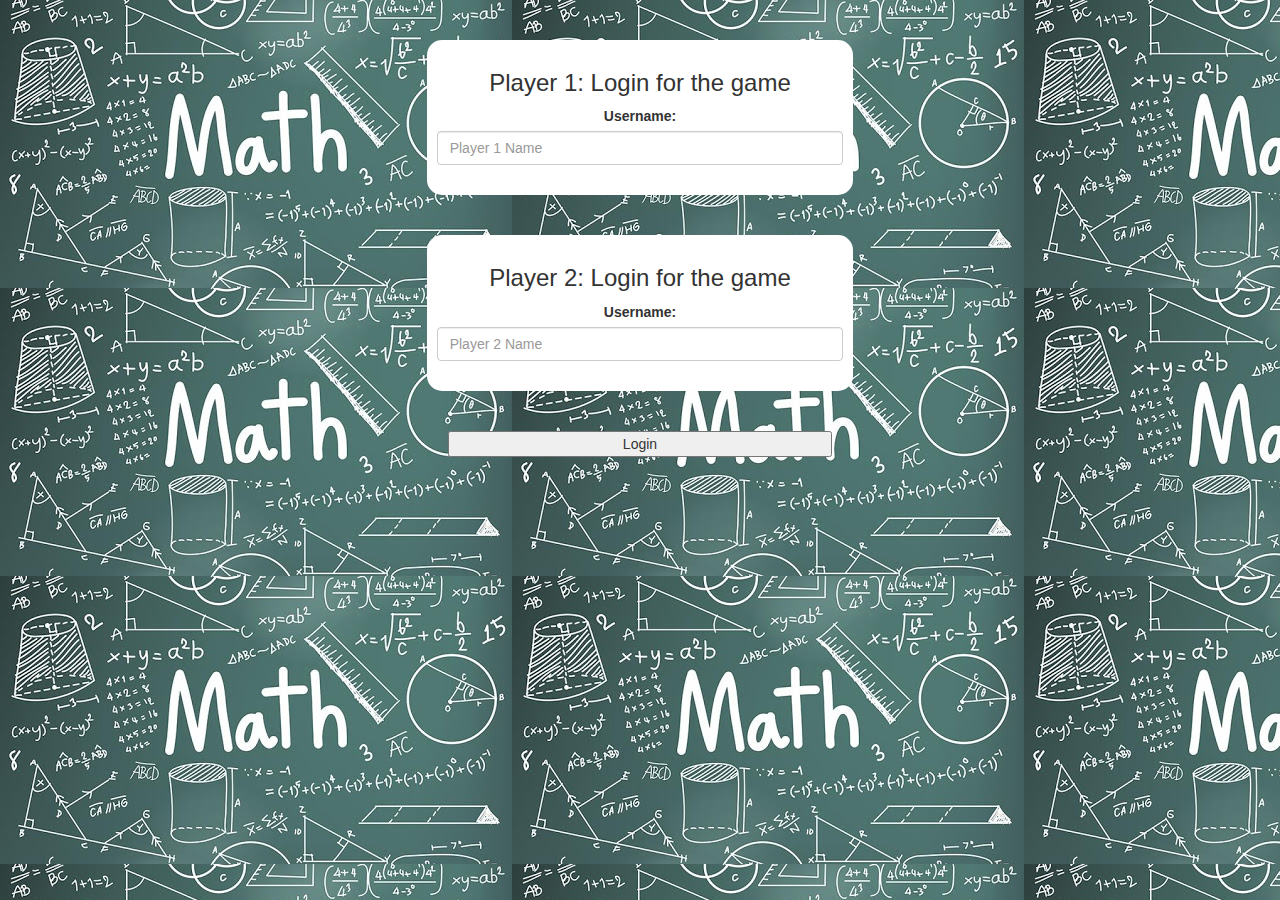
<file: index.html>
<!DOCTYPE html>
<html>
<head>
	<title>Math quiz</title>

<meta name="viewport" content="width=device-width, initial-scale=1">
<link rel="stylesheet" href="https://maxcdn.bootstrapcdn.com/bootstrap/3.4.0/css/bootstrap.min.css">
<script src="https://ajax.googleapis.com/ajax/libs/jquery/3.4.1/jquery.min.js"></script>
<script src="https://maxcdn.bootstrapcdn.com/bootstrap/3.4.0/js/bootstrap.min.js"></script>

<link rel="stylesheet" type="text/css" href="game.css">

<script src="game_login.js"></script>
</head>
<body background="mathbg.jpg">
	<center>
	<br><br>
	<div class="col-lg-4 col-sm-8 col-xs-11 login_div1">
		<h3>Player 1: Login for the game</h3>
		<label>Username: </label>
		<input type="text" id="player1_name_input" class="form-control" placeholder="Player 1 Name">
		<br>
	</div>
	<br><br>
	<div class="col-lg-4 col-sm-8 col-xs-11 login_div1">
		<h3>Player 2: Login for the game</h3>
		<label>Username: </label>
		<input type="text" id="player2_name_input" class="form-control" placeholder="Player 2 Name">
		<br>
	</div>
	<br><br>

	<button style="width:30%" clas="btn btn-primary" onclick="addUser();">Login</button>
</center>
</body>
</html>
</file>
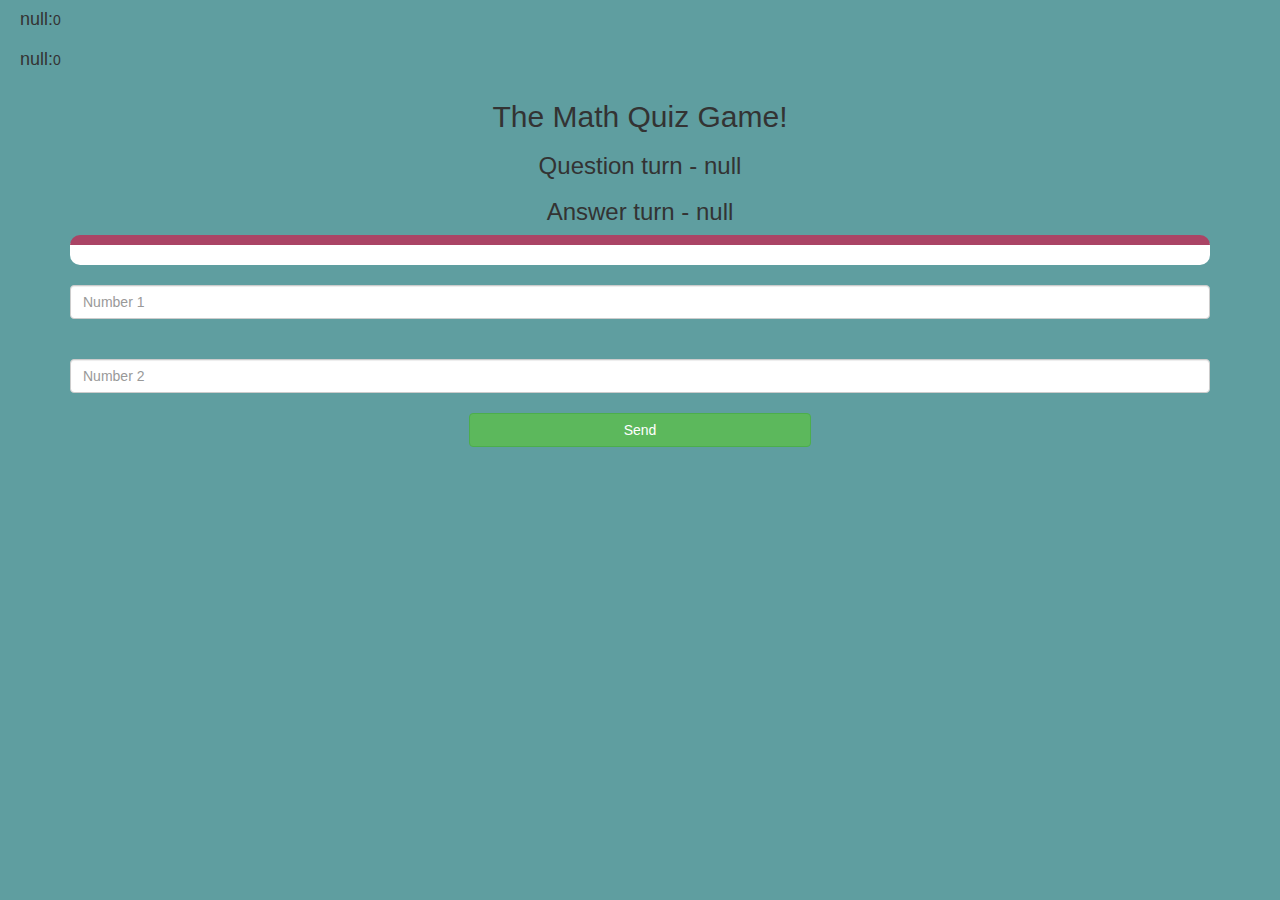
<file: game_page.html>
<!DOCTYPE html>
<html>
<head>
	<title>Math quiz</title>

<meta name="viewport" content="width=device-width, initial-scale=1">
<link rel="stylesheet" href="https://maxcdn.bootstrapcdn.com/bootstrap/3.4.0/css/bootstrap.min.css">
<script src="https://ajax.googleapis.com/ajax/libs/jquery/3.4.1/jquery.min.js"></script>
<script src="https://maxcdn.bootstrapcdn.com/bootstrap/3.4.0/js/bootstrap.min.js"></script>

<link rel="stylesheet" type="text/css" href="game.css">
</head>
<body style="background-color: cadetblue;">
	<h4 id="player1_name"></h4><span id="player1_score"></span>
	<br>
	<h4 id="player2_name"></h4><span id="player2_score"></span>

<div class="container">
	<center>
		<h2>The Math Quiz Game!</h2>
		<h3 id="player_question"></h3>
		<h3 id="player_answer"></h3>
		<div id="output" class="col lg-6"></div>
		<br>
		<input type="text" id="number1" class="form-control" placeholder="Number 1">
		<br><br>
		<input type="text" id="number2" class="form-control" placeholder="Number 2">
		<br>
		<button onclick="send();" class="btn btn-success" style="width: 30%">Send</button>
	</center>
</div>

<script src="game_page.js"></script>
</body>
</html>
</file>
<file: game.css>
.login_div1 , .login_div2
	{
		background: white;
		padding: 10px;
		float: none;
		border-radius: 15px;
	}


#player1_name , #player2_name
{
	display: inline-block;
	margin-left: 20px;
}
#word
{
	width: 60%;
}
#word_display
{
	letter-spacing: 5px;
}
#output
{
background: white;
border-radius: 10px;
border-top: 10px solid #AA4465;
padding: 10px;
float: none;
text-align: left;
}
</file>
